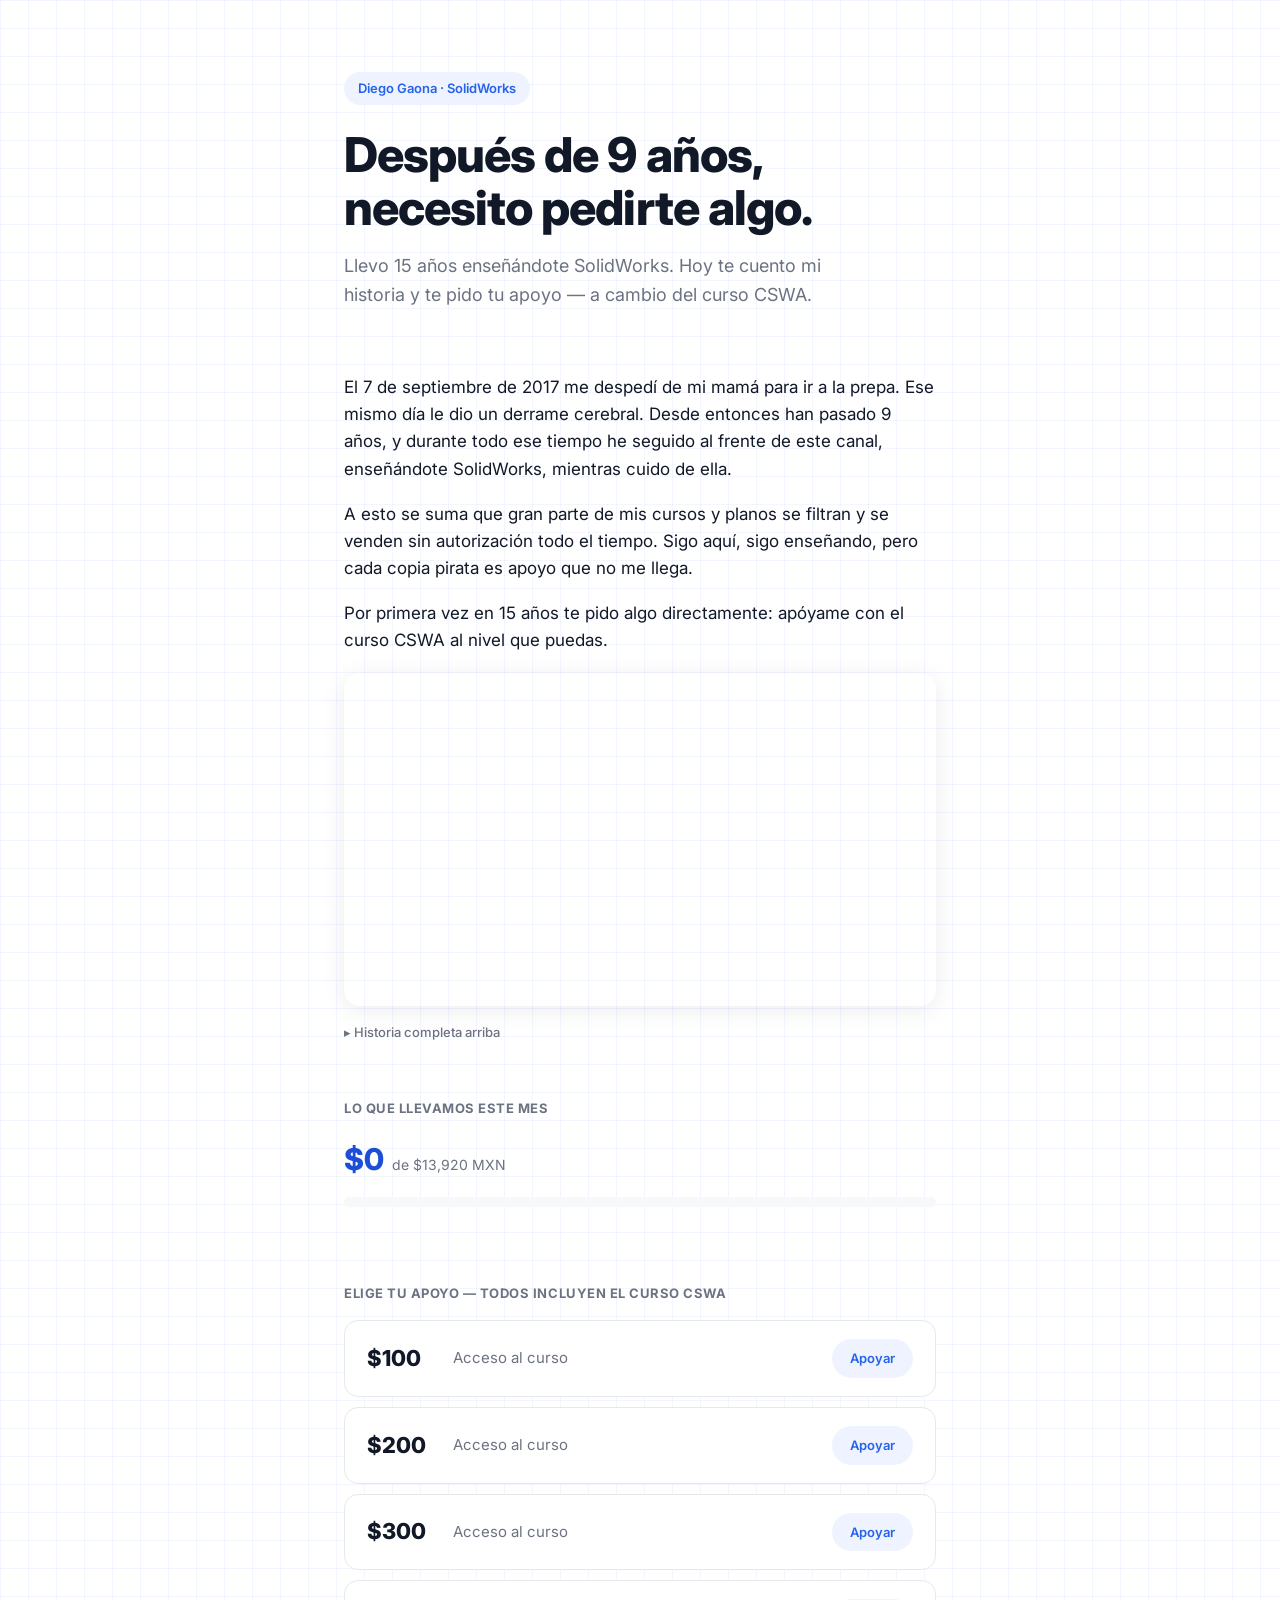
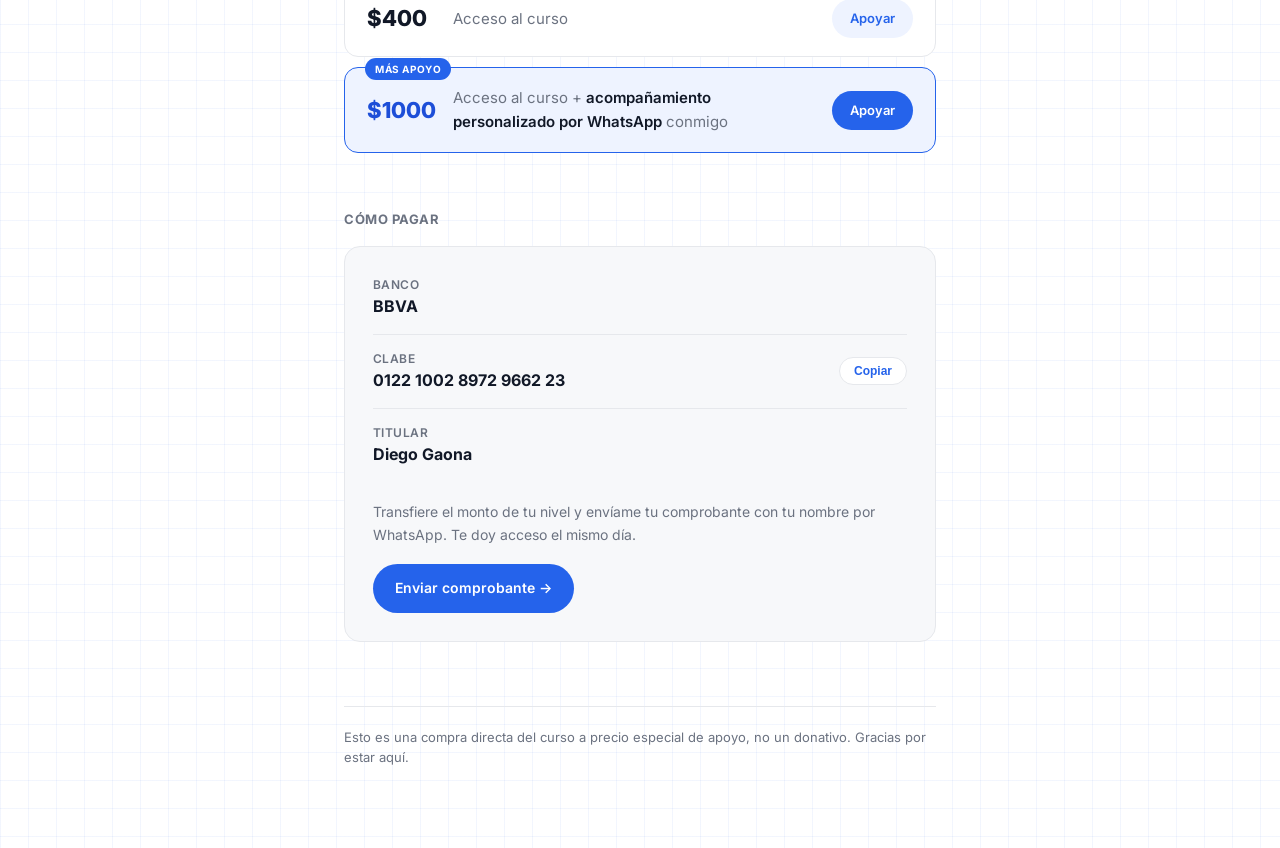
<file: apoyo.html>
<!DOCTYPE html>
<html lang="es">
<head>
<meta charset="UTF-8">
<meta name="viewport" content="width=device-width, initial-scale=1.0">
<title>Necesito tu ayuda — Diego Gaona</title>
<link rel="icon" type="image/svg+xml" href="data:image/svg+xml,%3Csvg xmlns='http://www.w3.org/2000/svg' viewBox='0 0 64 64'%3E%3Crect width='64' height='64' rx='14' fill='%232563EB'/%3E%3Ctext x='32' y='44' font-family='sans-serif' font-size='30' font-weight='700' fill='white' text-anchor='middle'%3EDG%3C/text%3E%3C/svg%3E">
<style>
  @import url('https://fonts.googleapis.com/css2?family=Inter:wght@400;500;600;700;800&display=swap');

  :root{
    --bg:#FFFFFF;
    --surface:#F7F8FA;
    --border:#E6E8EC;
    --text:#111827;
    --text-soft:#6B7280;
    --accent:#2563EB;
    --accent-soft:#EEF3FF;
    --accent-dark:#1D4ED8;
  }

  *{margin:0;padding:0;box-sizing:border-box;}

  body{
    background:var(--bg);
    color:var(--text);
    font-family:'Inter', sans-serif;
    line-height:1.6;
    -webkit-font-smoothing:antialiased;
    background-image:
      linear-gradient(rgba(37,99,235,0.06) 1px, transparent 1px),
      linear-gradient(90deg, rgba(37,99,235,0.06) 1px, transparent 1px);
    background-size:28px 28px;
  }

  a{color:inherit;}
  .wrap{max-width:640px;margin:0 auto;padding:0 24px;}

  /* ---------- HERO ---------- */
  .hero{padding:72px 0 32px;}

  .eyebrow{
    display:inline-flex;
    align-items:center;
    gap:8px;
    font-size:13px;
    font-weight:600;
    color:var(--accent);
    background:var(--accent-soft);
    padding:6px 14px;
    border-radius:100px;
    margin-bottom:24px;
  }

  h1{
    font-weight:800;
    font-size:clamp(32px, 6.5vw, 48px);
    line-height:1.1;
    color:var(--text);
    letter-spacing:-.02em;
  }

  .hero-sub{
    margin-top:18px;
    font-size:18px;
    color:var(--text-soft);
    max-width:46ch;
  }

  /* ---------- STORY ---------- */
  .story{padding:32px 0 56px;}
  .story p{font-size:17px;margin-bottom:18px;color:var(--text);}

  .video-embed{
    position:relative;
    margin-top:12px;
    margin-bottom:16px;
    border-radius:16px;
    overflow:hidden;
    aspect-ratio:16/9;
    box-shadow:0 4px 24px rgba(17,24,39,0.08);
  }
  .video-embed iframe{
    position:absolute;
    top:0;left:0;
    width:100%;
    height:100%;
    border:0;
  }
  .video-caption{
    font-size:13px;
    font-weight:500;
    color:var(--text-soft);
    display:block;
  }

  /* ---------- SECTION TITLE ---------- */
  .section-title{
    font-size:13px;
    font-weight:700;
    letter-spacing:.04em;
    text-transform:uppercase;
    color:var(--text-soft);
    margin-bottom:16px;
  }

  /* ---------- TIERS ---------- */
  .tiers{padding:0 0 56px;display:flex;flex-direction:column;gap:10px;}

  .tier{
    border:1px solid var(--border);
    border-radius:14px;
    display:flex;
    align-items:center;
    justify-content:space-between;
    gap:16px;
    padding:18px 22px;
    background:var(--bg);
    transition:border-color .15s ease, box-shadow .15s ease;
  }
  .tier:hover{
    border-color:var(--accent);
    box-shadow:0 2px 12px rgba(37,99,235,0.1);
  }
  .tier.featured{
    border-color:var(--accent);
    background:var(--accent-soft);
    position:relative;
  }
  .tier.featured::before{
    content:'MÁS APOYO';
    position:absolute;
    top:-10px;
    left:20px;
    background:var(--accent);
    color:#fff;
    font-size:10px;
    font-weight:700;
    letter-spacing:.06em;
    padding:3px 10px;
    border-radius:100px;
  }

  .tier-left{display:flex;align-items:center;gap:16px;}
  .tier-price{
    font-weight:800;
    font-size:22px;
    color:var(--text);
    min-width:70px;
  }
  .tier.featured .tier-price{color:var(--accent-dark);}
  .tier-desc{font-size:15px;color:var(--text-soft);}
  .tier-desc b{color:var(--text);font-weight:600;}

  .tier-cta{
    font-size:13px;
    font-weight:600;
    color:#fff;
    background:var(--accent);
    border-radius:100px;
    padding:9px 18px;
    text-decoration:none;
    white-space:nowrap;
  }
  .tier-cta:hover{background:var(--accent-dark);}
  .tier:not(.featured) .tier-cta{
    color:var(--accent);
    background:var(--accent-soft);
  }

  @media (max-width:520px){
    .tier{flex-direction:column;align-items:flex-start;}
  }

  /* ---------- PROGRESS ---------- */
  .progress-section{padding:0 0 56px;}
  .progress-header{
    display:flex;
    align-items:baseline;
    gap:8px;
    margin-bottom:14px;
  }
  .progress-amount{
    font-weight:800;
    font-size:30px;
    color:var(--accent-dark);
  }
  .progress-goal{
    font-size:14px;
    color:var(--text-soft);
  }
  .progress-track{
    width:100%;
    height:10px;
    background:var(--surface);
    border-radius:100px;
    overflow:hidden;
    margin-bottom:20px;
  }
  .progress-fill{
    height:100%;
    background:var(--accent);
    width:0%;
    border-radius:100px;
    transition:width .6s ease;
  }
  .thanks-line{
    font-size:14.5px;
    color:var(--text-soft);
    margin-bottom:12px;
  }
  .thanks-line b{color:var(--text);}
  .supporters-list{
    display:flex;
    flex-wrap:wrap;
    gap:8px;
  }
  .supporter-chip{
    font-size:13px;
    font-weight:500;
    color:var(--text);
    background:var(--surface);
    border:1px solid var(--border);
    border-radius:100px;
    padding:6px 12px;
  }

  /* ---------- PAYMENT ---------- */
  .payment{padding:0 0 64px;}
  .payment-box{
    border:1px solid var(--border);
    border-radius:16px;
    padding:28px;
    background:var(--surface);
  }

  .payment-row{
    display:flex;
    align-items:center;
    justify-content:space-between;
    gap:16px;
    padding:14px 0;
    border-bottom:1px solid var(--border);
  }
  .payment-row:first-child{padding-top:0;}

  .payment-row .k{
    font-size:12px;
    color:var(--text-soft);
    text-transform:uppercase;
    letter-spacing:.04em;
    font-weight:600;
  }
  .payment-row .v{
    font-weight:700;
    font-size:16px;
    color:var(--text);
  }

  .copy-btn{
    font-size:12px;
    font-weight:600;
    color:var(--accent);
    border:1px solid var(--border);
    background:#fff;
    border-radius:100px;
    padding:6px 14px;
    cursor:pointer;
    flex-shrink:0;
  }
  .copy-btn:hover{border-color:var(--accent);}
  .copy-btn.copied{background:var(--accent);border-color:var(--accent);color:#fff;}

  .payment-note{font-size:14px;color:var(--text-soft);margin:20px 0 18px;}

  .whatsapp-btn{
    display:inline-block;
    background:var(--accent);
    color:#fff;
    font-size:14px;
    font-weight:600;
    text-decoration:none;
    border-radius:100px;
    padding:13px 22px;
  }
  .whatsapp-btn:hover{background:var(--accent-dark);}

  /* ---------- FOOTER ---------- */
  .footer-note{
    padding:24px 0 80px;
    font-size:13px;
    color:var(--text-soft);
    border-top:1px solid var(--border);
    padding-top:20px;
  }
</style>
</head>
<body>

  <div class="wrap">

    <section class="hero">
      <div class="eyebrow">Diego Gaona · SolidWorks</div>
      <h1>Después de 9 años, necesito pedirte algo.</h1>
      <p class="hero-sub">Llevo 15 años enseñándote SolidWorks. Hoy te cuento mi historia y te pido tu apoyo — a cambio del curso CSWA.</p>
    </section>

    <section class="story">
      <p>El 7 de septiembre de 2017 me despedí de mi mamá para ir a la prepa. Ese mismo día le dio un derrame cerebral. Desde entonces han pasado 9 años, y durante todo ese tiempo he seguido al frente de este canal, enseñándote SolidWorks, mientras cuido de ella.</p>
      <p>A esto se suma que gran parte de mis cursos y planos se filtran y se venden sin autorización todo el tiempo. Sigo aquí, sigo enseñando, pero cada copia pirata es apoyo que no me llega.</p>
      <p>Por primera vez en 15 años te pido algo directamente: apóyame con el curso CSWA al nivel que puedas.</p>
      <div class="video-embed">
        <iframe src="https://www.youtube.com/embed/7eftPUSk480" title="Historia completa" allow="accelerometer; autoplay; clipboard-write; encrypted-media; gyroscope; picture-in-picture" allowfullscreen></iframe>
      </div>
      <span class="video-caption">▸ Historia completa arriba</span>
    </section>

    <div class="section-title">Lo que llevamos este mes</div>
    <section class="progress-section">
      <div class="progress-header">
        <span class="progress-amount" id="progress-amount">$0</span>
        <span class="progress-goal">de $<span id="progress-goal-num">13,920</span> MXN</span>
      </div>
      <div class="progress-track">
        <div class="progress-fill" id="progress-fill"></div>
      </div>
      <p class="thanks-line" id="thanks-line"></p>
      <div class="supporters-list" id="supporters-list"></div>
    </section>

    <div class="section-title">Elige tu apoyo — todos incluyen el curso CSWA</div>
    <section class="tiers">

      <div class="tier">
        <div class="tier-left">
          <div class="tier-price">$100</div>
          <div class="tier-desc">Acceso al curso</div>
        </div>
        <a href="#pago" class="tier-cta">Apoyar</a>
      </div>

      <div class="tier">
        <div class="tier-left">
          <div class="tier-price">$200</div>
          <div class="tier-desc">Acceso al curso</div>
        </div>
        <a href="#pago" class="tier-cta">Apoyar</a>
      </div>

      <div class="tier">
        <div class="tier-left">
          <div class="tier-price">$300</div>
          <div class="tier-desc">Acceso al curso</div>
        </div>
        <a href="#pago" class="tier-cta">Apoyar</a>
      </div>

      <div class="tier">
        <div class="tier-left">
          <div class="tier-price">$400</div>
          <div class="tier-desc">Acceso al curso</div>
        </div>
        <a href="#pago" class="tier-cta">Apoyar</a>
      </div>

      <div class="tier featured">
        <div class="tier-left">
          <div class="tier-price">$1000</div>
          <div class="tier-desc">Acceso al curso + <b>acompañamiento personalizado por WhatsApp</b> conmigo</div>
        </div>
        <a href="#pago" class="tier-cta">Apoyar</a>
      </div>

    </section>

    <div class="section-title">Cómo pagar</div>
    <section class="payment" id="pago">
      <div class="payment-box">

        <div class="payment-row">
          <div><div class="k">Banco</div><div class="v">BBVA</div></div>
        </div>

        <div class="payment-row">
          <div><div class="k">CLABE</div><div class="v" id="clabe-value">0122 1002 8972 9662 23</div></div>
          <button class="copy-btn" onclick="copyClabe(this)">Copiar</button>
        </div>

        <div class="payment-row" style="border-bottom:none;">
          <div><div class="k">Titular</div><div class="v">Diego Gaona</div></div>
        </div>

        <p class="payment-note">Transfiere el monto de tu nivel y envíame tu comprobante con tu nombre por WhatsApp. Te doy acceso el mismo día.</p>
        <a href="https://wa.me/524621579719?text=Hola%20Diego%2C%20quiero%20apoyarte" class="whatsapp-btn" target="_blank">Enviar comprobante →</a>
      </div>
    </section>

    <p class="footer-note">Esto es una compra directa del curso a precio especial de apoyo, no un donativo. Gracias por estar aquí.</p>

  </div>

  <script>
  var WEBHOOK_APOYOS = 'https://script.google.com/macros/s/AKfycbxEbbDW-MwWJQSorzOfWovtWb4YPGWaLp2XTMFgNPCuMI1qoTQZVgWh_W14qOJ8QoK3_g/exec?action=apoyos';

  async function cargarApoyos() {
    try {
      const res  = await fetch(WEBHOOK_APOYOS);
      const data = await res.json();

      const totalMxn = data.total || 0;
      const metaMxn  = data.meta  || 13920;
      const apoyos   = data.apoyos || [];

      document.getElementById('progress-amount').textContent =
        '$' + totalMxn.toLocaleString('es-MX');
      document.getElementById('progress-goal-num').textContent =
        metaMxn.toLocaleString('es-MX');
      document.getElementById('progress-fill').style.width =
        Math.min(100, (totalMxn / metaMxn) * 100) + '%';

      document.getElementById('thanks-line').innerHTML =
        apoyos.length > 0
          ? 'Gracias a estas <b>' + apoyos.length + ' personas</b> que ya apoyaron este mes:'
          : 'Sé la primera persona en apoyar este mes 🙌';

      const listEl = document.getElementById('supporters-list');
      listEl.innerHTML = '';
      apoyos.forEach(function(a) {
        var chip = document.createElement('span');
        chip.className = 'supporter-chip';
        chip.textContent = a.nombre;
        listEl.appendChild(chip);
      });

    } catch (err) {
      console.error('No se pudo cargar el progreso de apoyos:', err);
      // Deja los valores en $0 / sin apoyos si falla, en vez de romper la página
    }
  }

  function copyClabe(btn){
    navigator.clipboard.writeText('012210028972966223').then(function(){
      var original = btn.textContent;
      btn.textContent = 'Copiado';
      btn.classList.add('copied');
      setTimeout(function(){
        btn.textContent = original;
        btn.classList.remove('copied');
      }, 1800);
    });
  }

  cargarApoyos();
</script>

</body>
</html>
</file>
